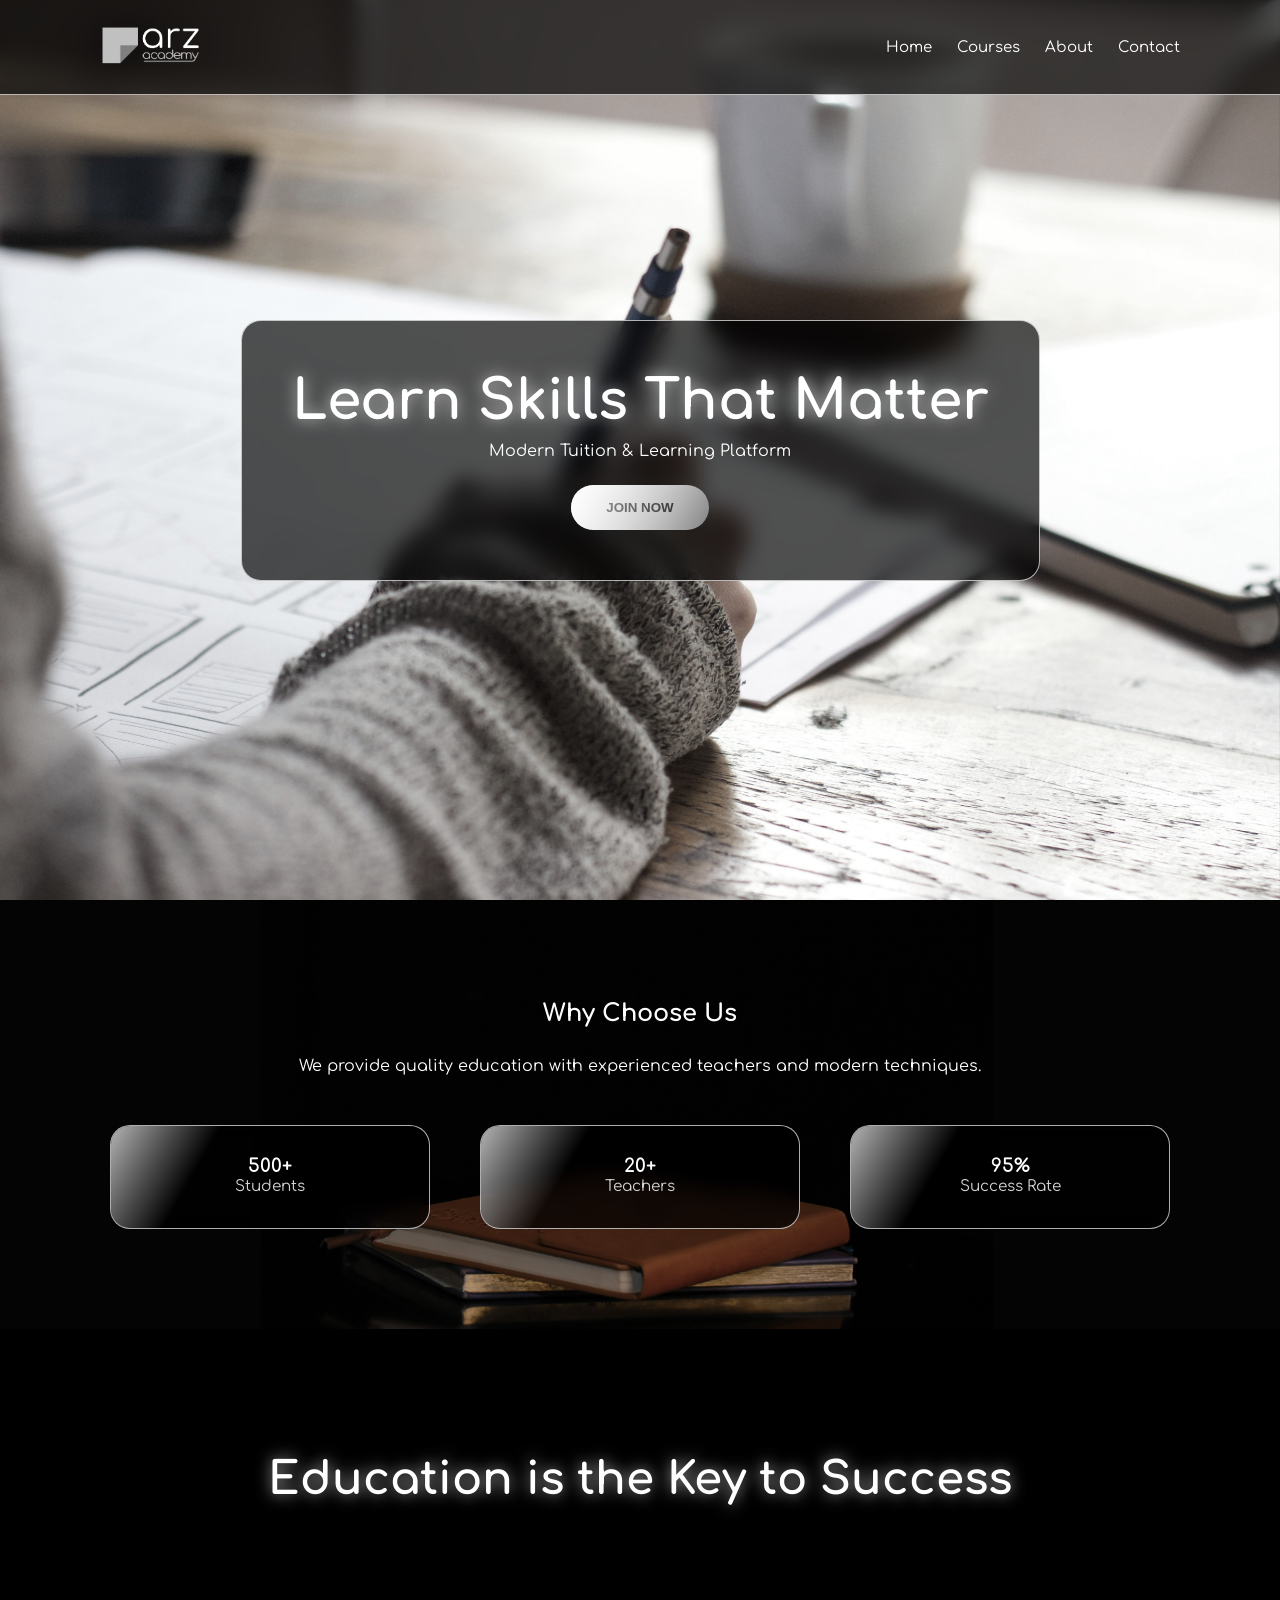
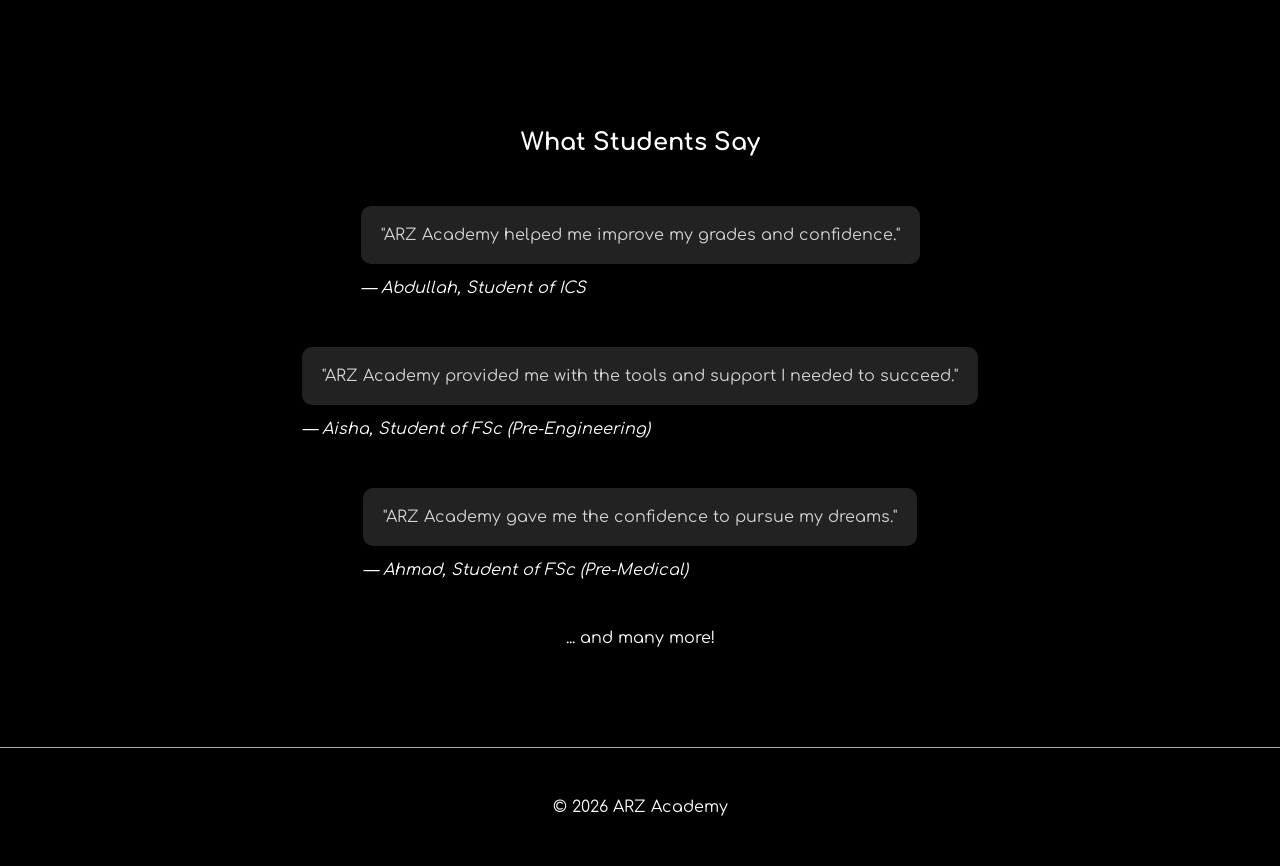
<file: index.html>
<!DOCTYPE html>
<html lang="en">

<head>
    <meta charset="UTF-8">
    <meta name="viewport" content="width=device-width, initial-scale=1.0">
    <title>ARZ Academy</title>
    <link rel="shortcut icon" href="./assets/images/favicon.png" type="image/png">
    <link rel="stylesheet" href="./assets/css/style.css">
    <link rel="preconnect" href="https://fonts.googleapis.com">
    <link rel="preconnect" href="https://fonts.gstatic.com" crossorigin>
    <link href="https://fonts.googleapis.com/css2?family=Comfortaa:wght@300..700&display=swap" rel="stylesheet">
</head>

<body>
    <header>
        <div id="logo">
            <a href="./index.html"><img src="./assets/images/logo.png" alt="Logo"></a>
        </div>
        <nav>
            <a href="./index.html">Home</a>
            <a href="./pages/courses.html">Courses</a>
            <a href="./pages/about.html">About</a>
            <a href="./pages/contact.html">Contact</a>
        </nav>
        <img id="menu" src="./assets/images/menu-icon.png" alt="Menu">
    </header>

    <section class="hero-sec">
        <div class="hero-overlay">
            <h1>Learn Skills That Matter</h1>
            <p>Modern Tuition & Learning Platform</p>
            <a href="./pages/contact.html"><button><b>JOIN NOW</b></button></a>
        </div>
    </section>
    <section class="about-sec">
        <div class="about-text">
            <h2>Why Choose Us</h2>
            <p>We provide quality education with experienced teachers and modern techniques.</p>
        </div>

        <div class="about-cards">
            <div class="card">
                <h3>500+</h3>
                <p>Students</p>
            </div>
            <div class="card">
                <h3>20+</h3>
                <p>Teachers</p>
            </div>
            <div class="card">
                <h3>95%</h3>
                <p>Success Rate</p>
            </div>
        </div>
    </section>
    <section class="edu-banner">
        <h2>Education is the Key to Success</h2>
    </section>

    <section class="review-sec">
        <h2>What Students Say</h2>
        <div class="review">
            <blockquote>"ARZ Academy helped me improve my grades and confidence."</blockquote>
            <cite>— Abdullah, Student of ICS</cite>
        </div>
        <div class="review">
            <blockquote>"ARZ Academy provided me with the tools and support I needed to succeed."</blockquote>
            <cite>— Aisha, Student of FSc (Pre-Engineering)</cite>
        </div>
        <div class="review">
            <blockquote>"ARZ Academy gave me the confidence to pursue my dreams."</blockquote>
            <cite>— Ahmad, Student of FSc (Pre-Medical)</cite>
        </div>
        <p>... and many more!</p>
    </section>
    <footer>
        <p>© 2026 ARZ Academy</p>
    </footer>
</body>

</html>
</file>
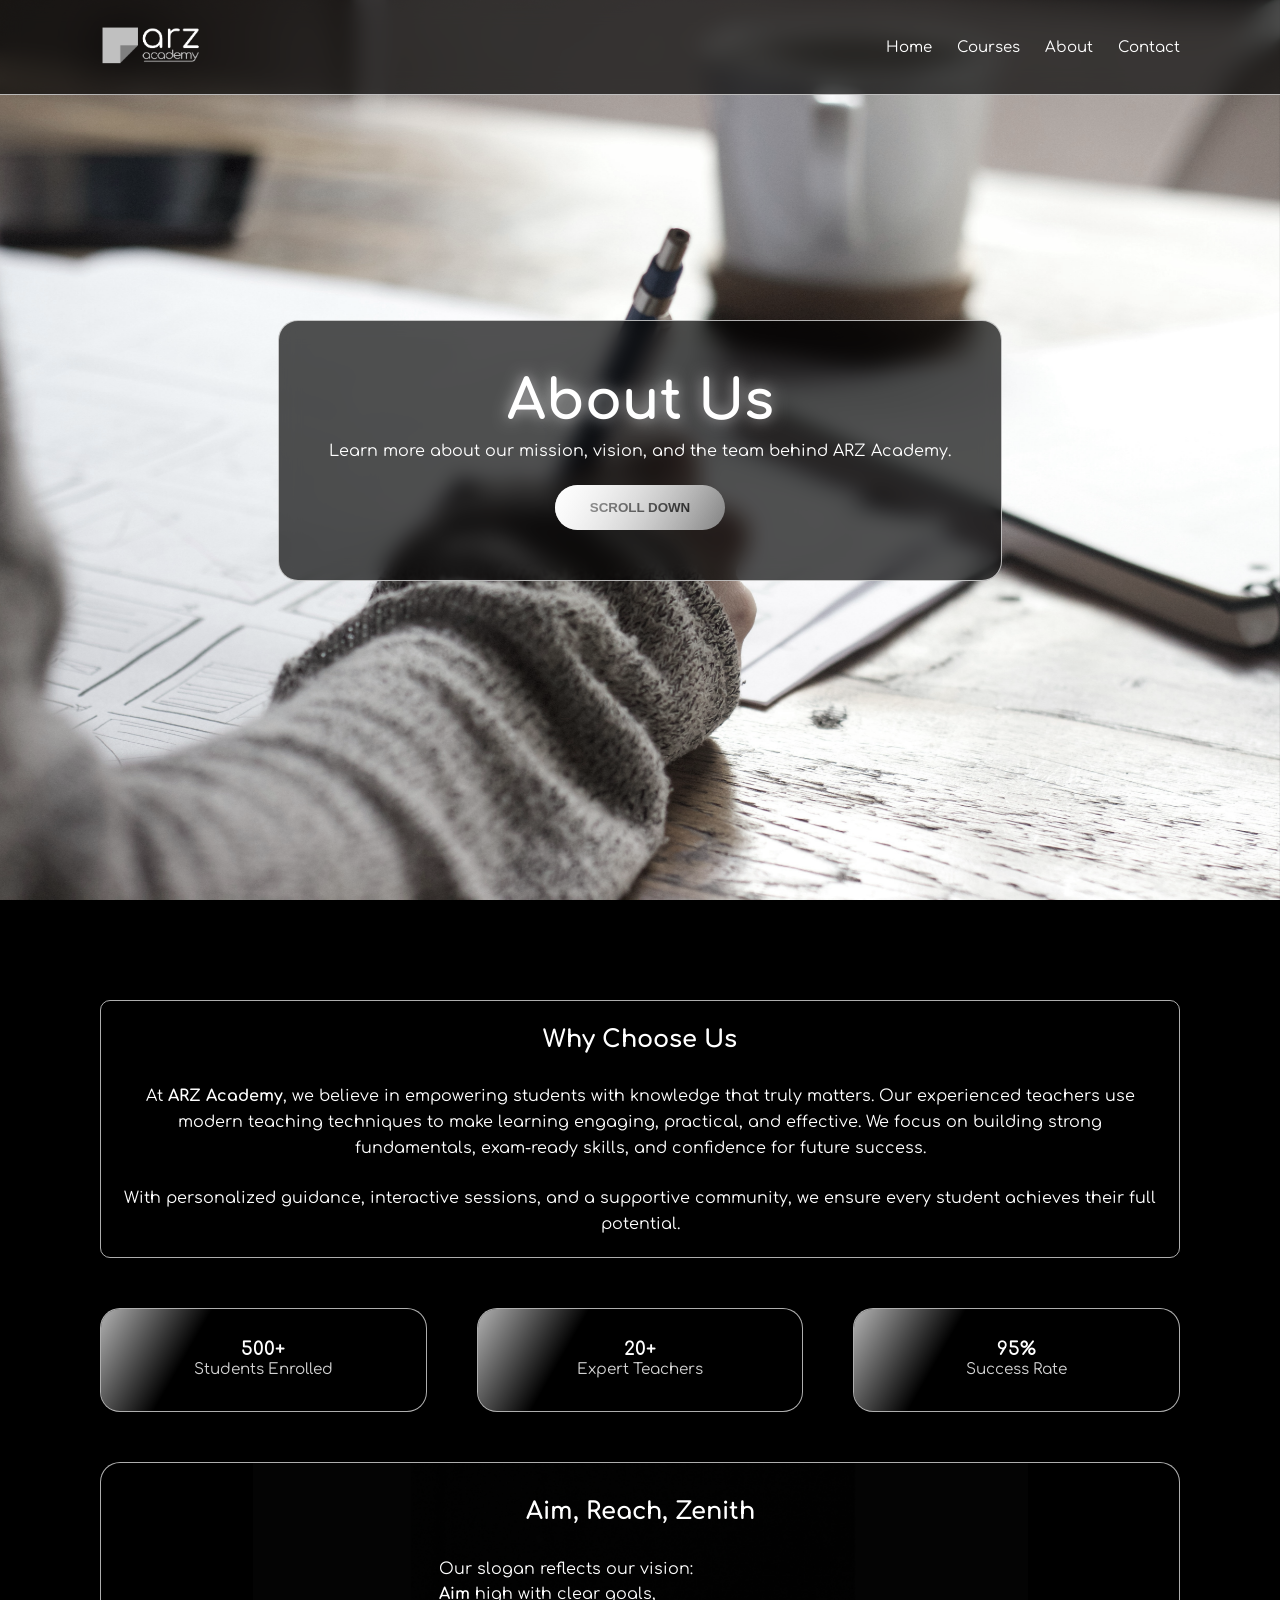
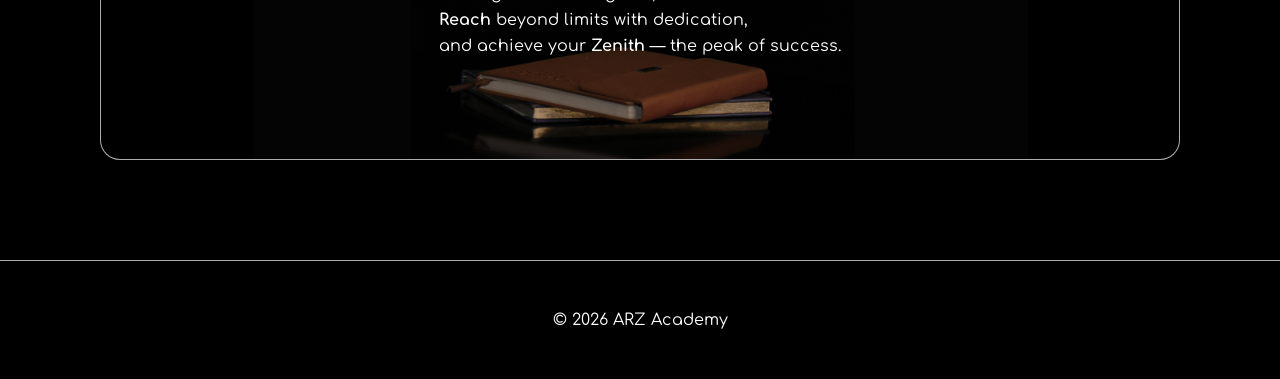
<file: pages/about.html>
<!DOCTYPE html>
<html lang="en">

<head>
    <meta charset="UTF-8">
    <meta name="viewport" content="width=device-width, initial-scale=1.0">
    <title>ARZ - About</title>
    <link rel="shortcut icon" href="../assets/images/favicon.png" type="image/png">
    <link rel="stylesheet" href="../assets/css/style.css">
    <link rel="preconnect" href="https://fonts.googleapis.com">
    <link rel="preconnect" href="https://fonts.gstatic.com" crossorigin>
    <link href="https://fonts.googleapis.com/css2?family=Comfortaa:wght@300..700&display=swap" rel="stylesheet">
</head>

<body>
    <header>
        <div id="logo">
            <a href="../index.html"><img src="../assets/images/logo.png" alt="Logo"></a>
        </div>
        <nav>
            <a href="../index.html">Home</a>
            <a href="./courses.html">Courses</a>
            <a href="./about.html">About</a>
            <a href="./contact.html">Contact</a>
        </nav>
        <img id="menu" src="../assets/images/menu-icon.png" alt="Menu">
    </header>

    <article class="hero-sec">
            <div class="hero-overlay">
                <h1>About Us</h1>
                <p>Learn more about our mission, vision, and the team behind ARZ Academy.</p>
                <a href="#about"><button><b>SCROLL DOWN</b></button></a>
            </div>
        </article>
    <article id="about">
        <div class="text">
            <h2>Why Choose Us</h2>
            <p>
                At <b>ARZ Academy</b>, we believe in empowering students with knowledge that
                truly matters. Our experienced teachers use modern teaching techniques to
                make learning engaging, practical, and effective. We focus on building
                strong fundamentals, exam‑ready skills, and confidence for future success.
            </p>
            <p>
                With personalized guidance, interactive sessions, and a supportive
                community, we ensure every student achieves their full potential.
            </p>
        </div>

        <div class="cards">
            <div class="card">
                <h3>500+</h3>
                <p>Students Enrolled</p>
            </div>
            <div class="card">
                <h3>20+</h3>
                <p>Expert Teachers</p>
            </div>
            <div class="card">
                <h3>95%</h3>
                <p>Success Rate</p>
            </div>
        </div>

        <div class="slogan">
            <h2>Aim, Reach, Zenith</h2>
            <p>
                Our slogan reflects our vision: <br>
                <b>Aim</b> high with clear goals, <br>
                <b>Reach</b> beyond limits with dedication, <br>
                and achieve your <b>Zenith</b> — the peak of success.
            </p>
        </div>
    </article>

    <footer>
        <p>© 2026 ARZ Academy</p>
    </footer>
</body>

</html>
</file>
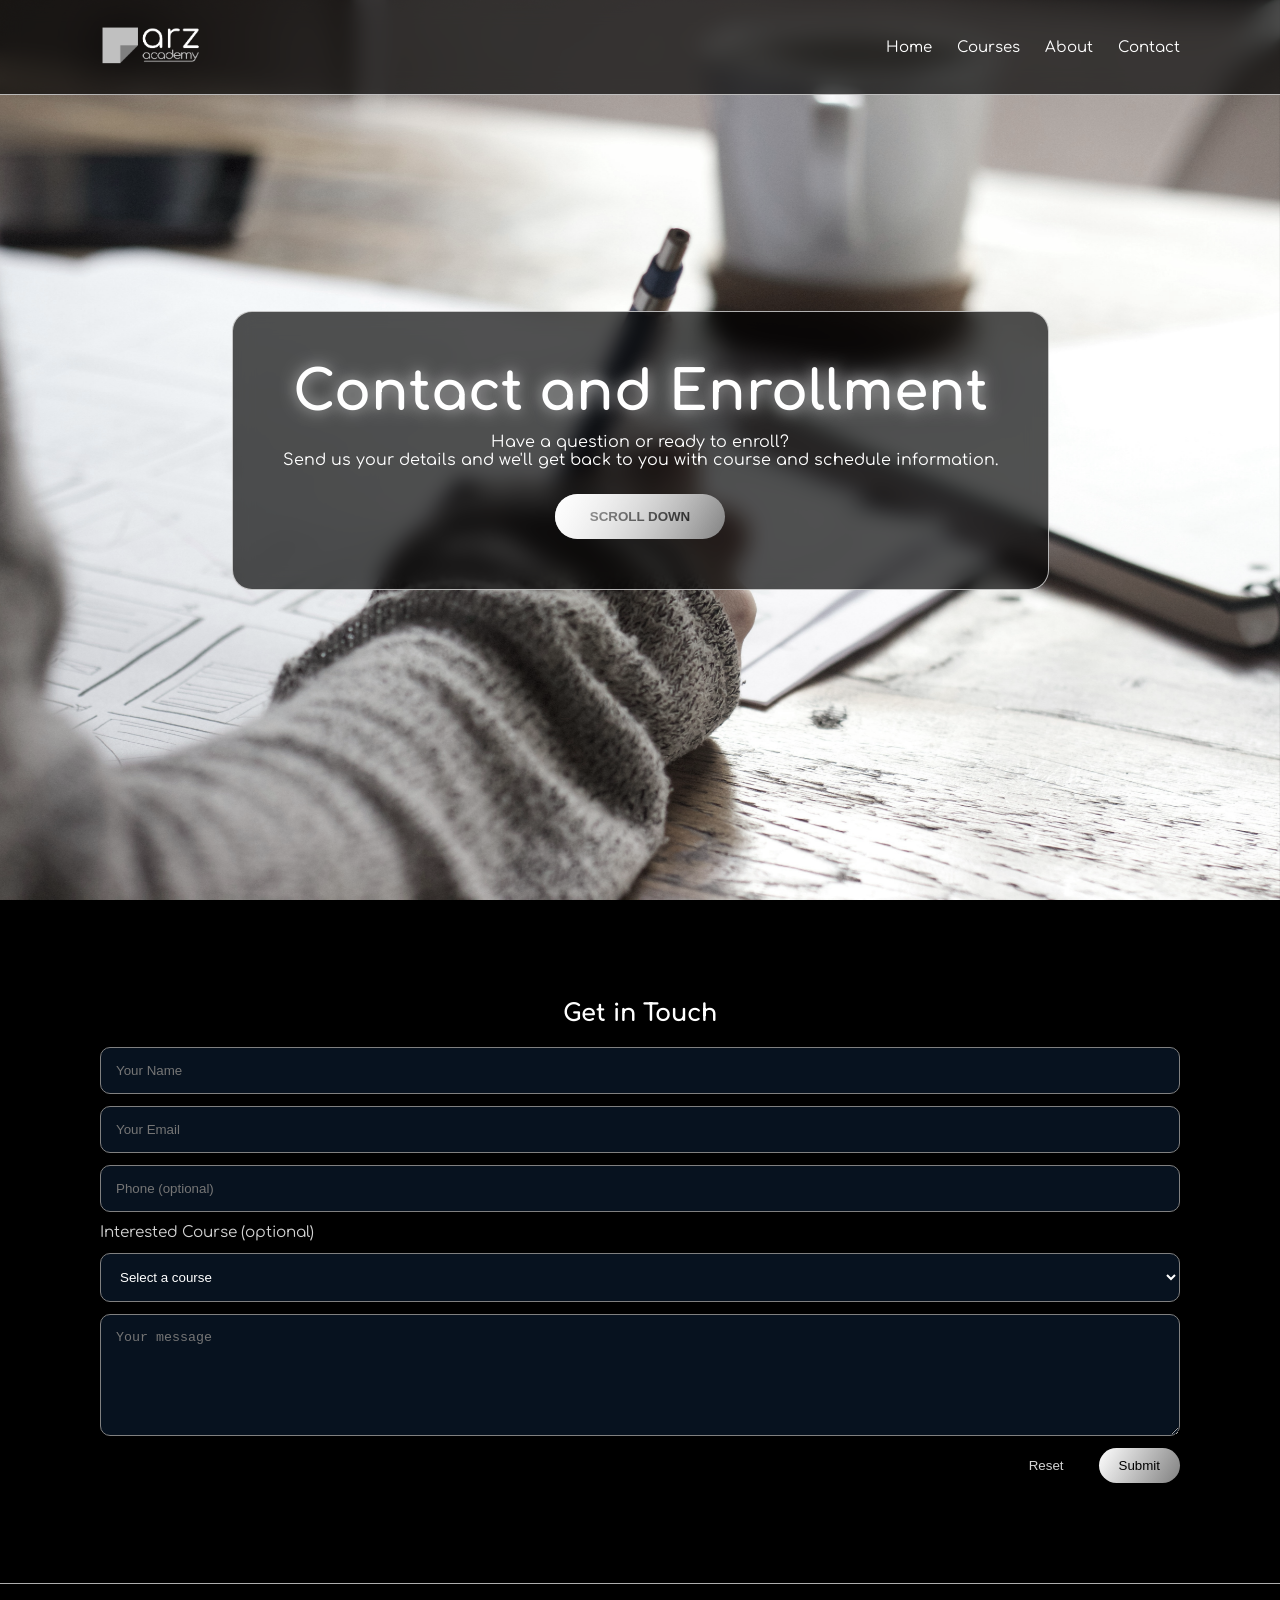
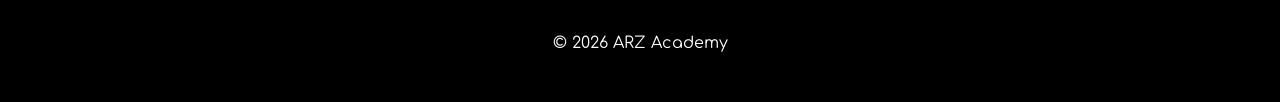
<file: pages/contact.html>
<!DOCTYPE html>
<html lang="en">

<head>
    <meta charset="UTF-8">
    <meta name="viewport" content="width=device-width, initial-scale=1.0">
    <title>ARZ Academy</title>
    <link rel="shortcut icon" href="../assets/images/favicon.png" type="image/png">
    <link rel="stylesheet" href="../assets/css/style.css">
    <link rel="preconnect" href="https://fonts.googleapis.com">
    <link rel="preconnect" href="https://fonts.gstatic.com" crossorigin>
    <link href="https://fonts.googleapis.com/css2?family=Comfortaa:wght@300..700&display=swap" rel="stylesheet">
</head>

<body>
    <header>
        <div id="logo">
            <a href="../index.html"><img src="../assets/images/logo.png" alt="Logo"></a>
        </div>
        <nav>
            <a href="../index.html">Home</a>
            <a href="./courses.html">Courses</a>
            <a href="./about.html">About</a>
            <a href="./contact.html">Contact</a>
        </nav>
        <img id="menu" src="../assets/images/menu-icon.png" alt="Menu">
    </header>


    <main>
        <article class="hero-sec">
            <div class="hero-overlay">
                <h1>Contact and Enrollment</h1>
                <p>Have a question or ready to enroll? <br> Send us your details and we'll get back to you with course
                    and schedule information.</p>
                <a href="#contact-form"><button><b>SCROLL DOWN</b></button></a>
            </div>
        </article>

        <article id="contact-form">
            <h2>Get in Touch</h2>

            <form>
                <input type="text" placeholder="Your Name" required>
                <input type="email" placeholder="Your Email" required>
                <input type="tel" placeholder="Phone (optional)">
                <label>Interested Course (optional)</label>
                <select>
                    <option>Select a course</option>
                    <option>Mathematics for Beginners</option>
                    <option>Physics Essentials</option>
                    <option>Chemistry Fundamentals</option>
                    <option>English Communication</option>
                    <option>Computer Science Basics</option>
                    <option>Biology Insights</option>
                    <option>Statistics & Data</option>
                    <option>Islamic Studies</option>
                    <option>Pakistan Studies</option>
                    <option>Commerce</option>
                    <option>Accounting</option>
                    <option>Arts & Crafts</option>
                </select>

                <textarea placeholder="Your message" rows="6"></textarea>

                <div class="form-actions">
                    <button class="r-btn" type="reset">Reset</button>
                    <button class="s-btn" type="submit">Submit</button>
                </div>
            </form>
        </article>
    </main>


    <footer>
        <p>© 2026 ARZ Academy</p>
    </footer>
</body>

</html>
</file>
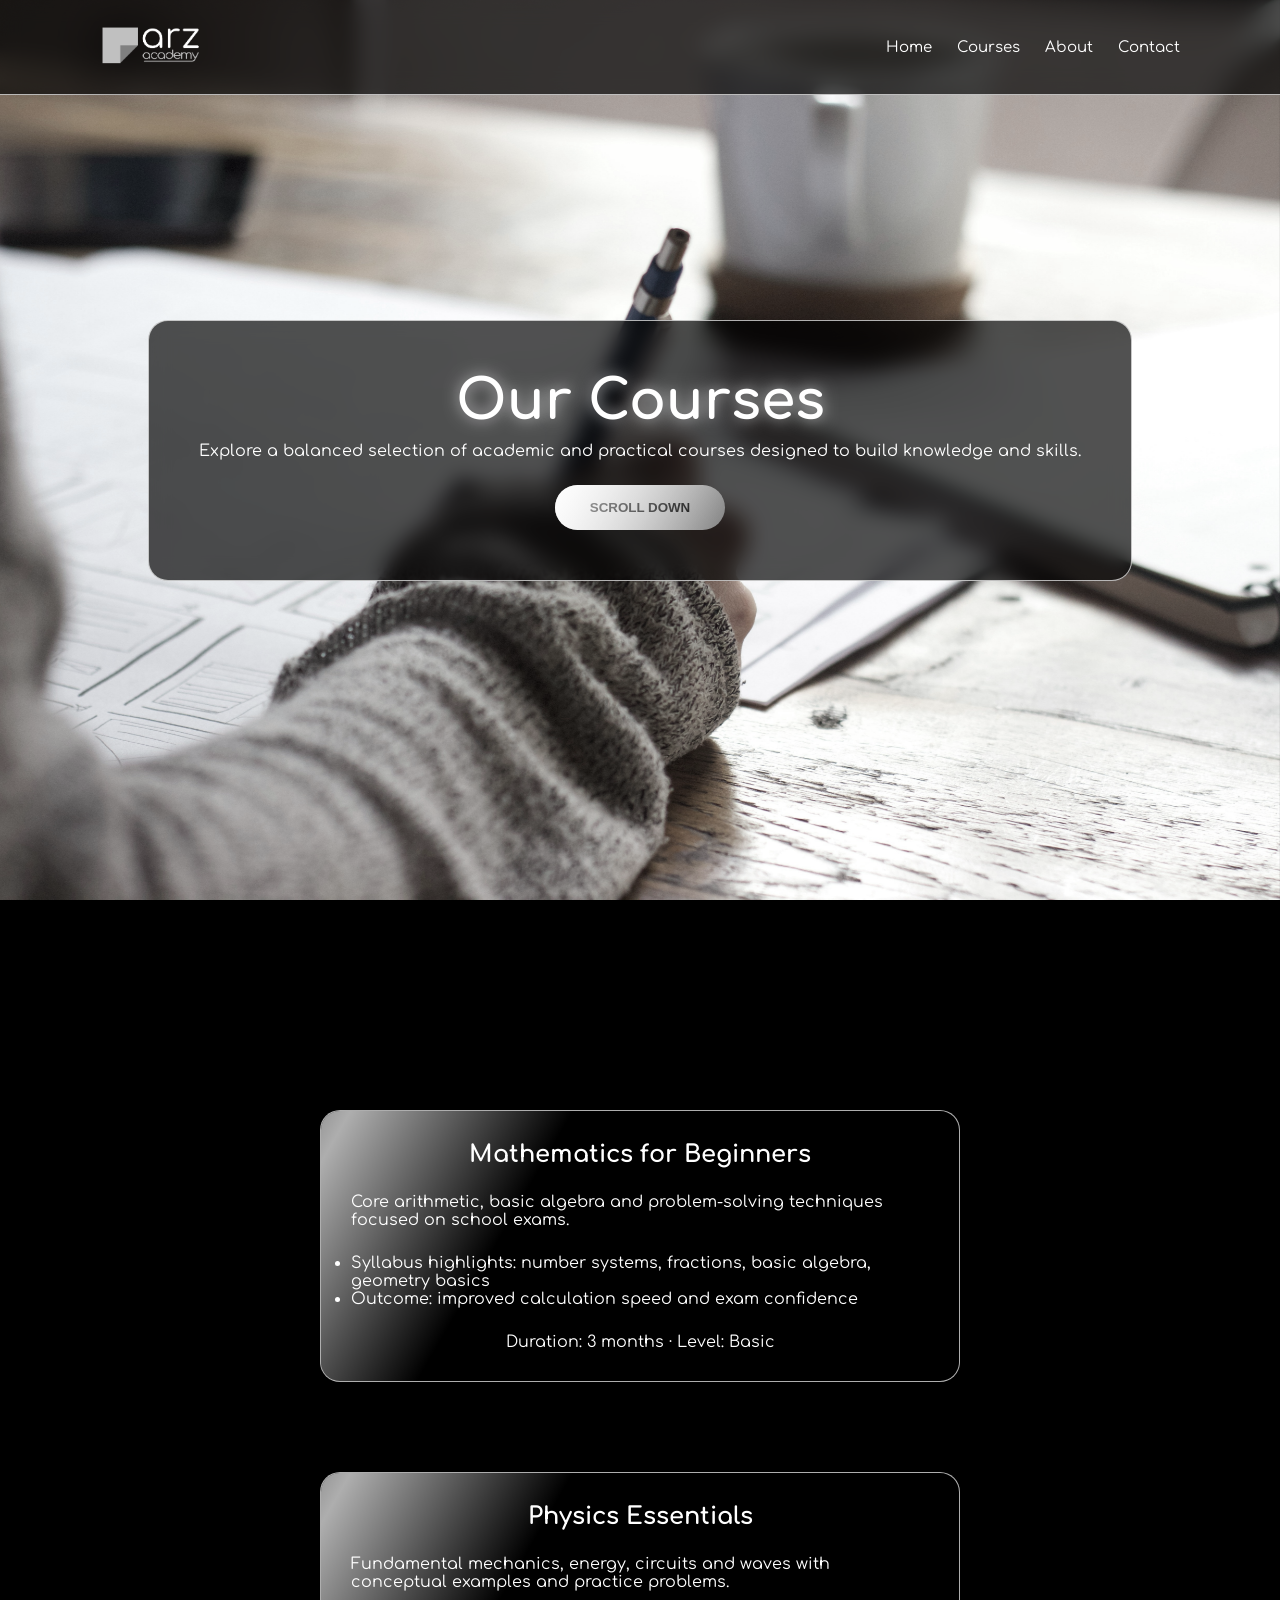
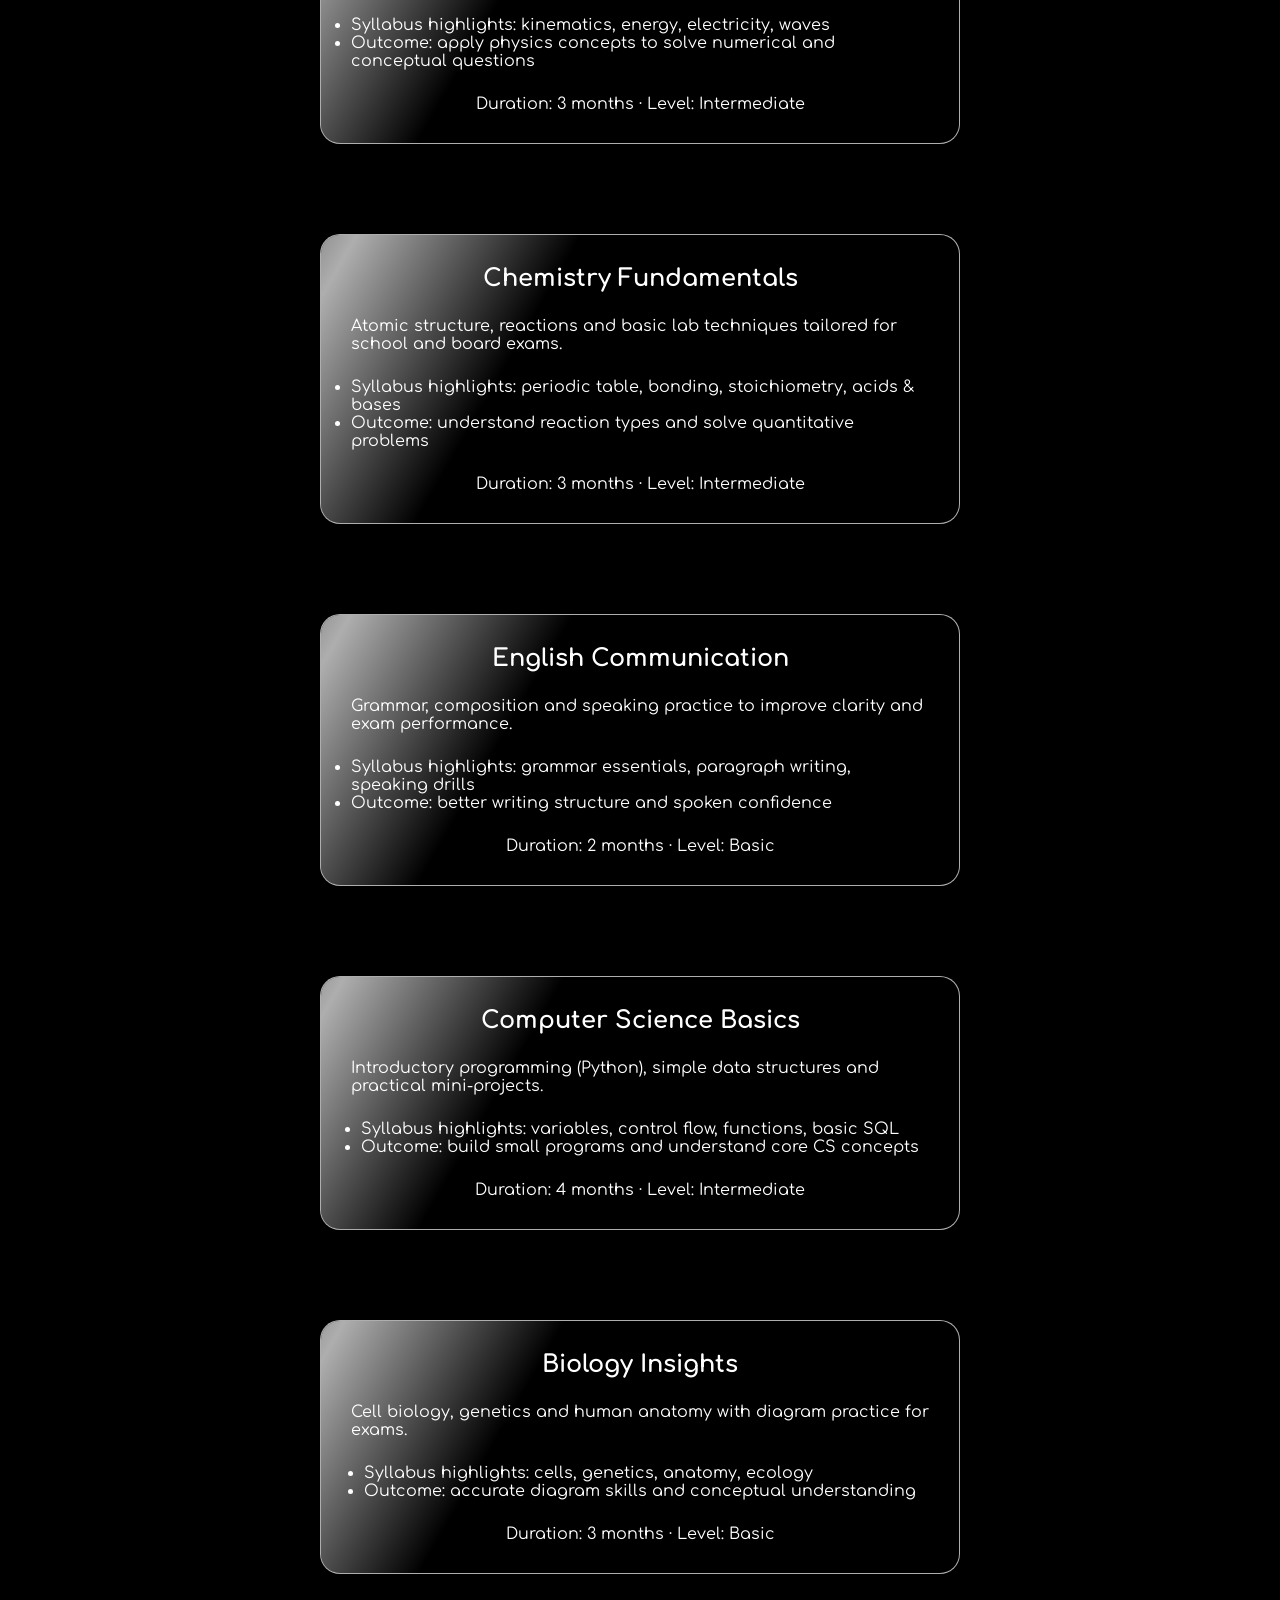
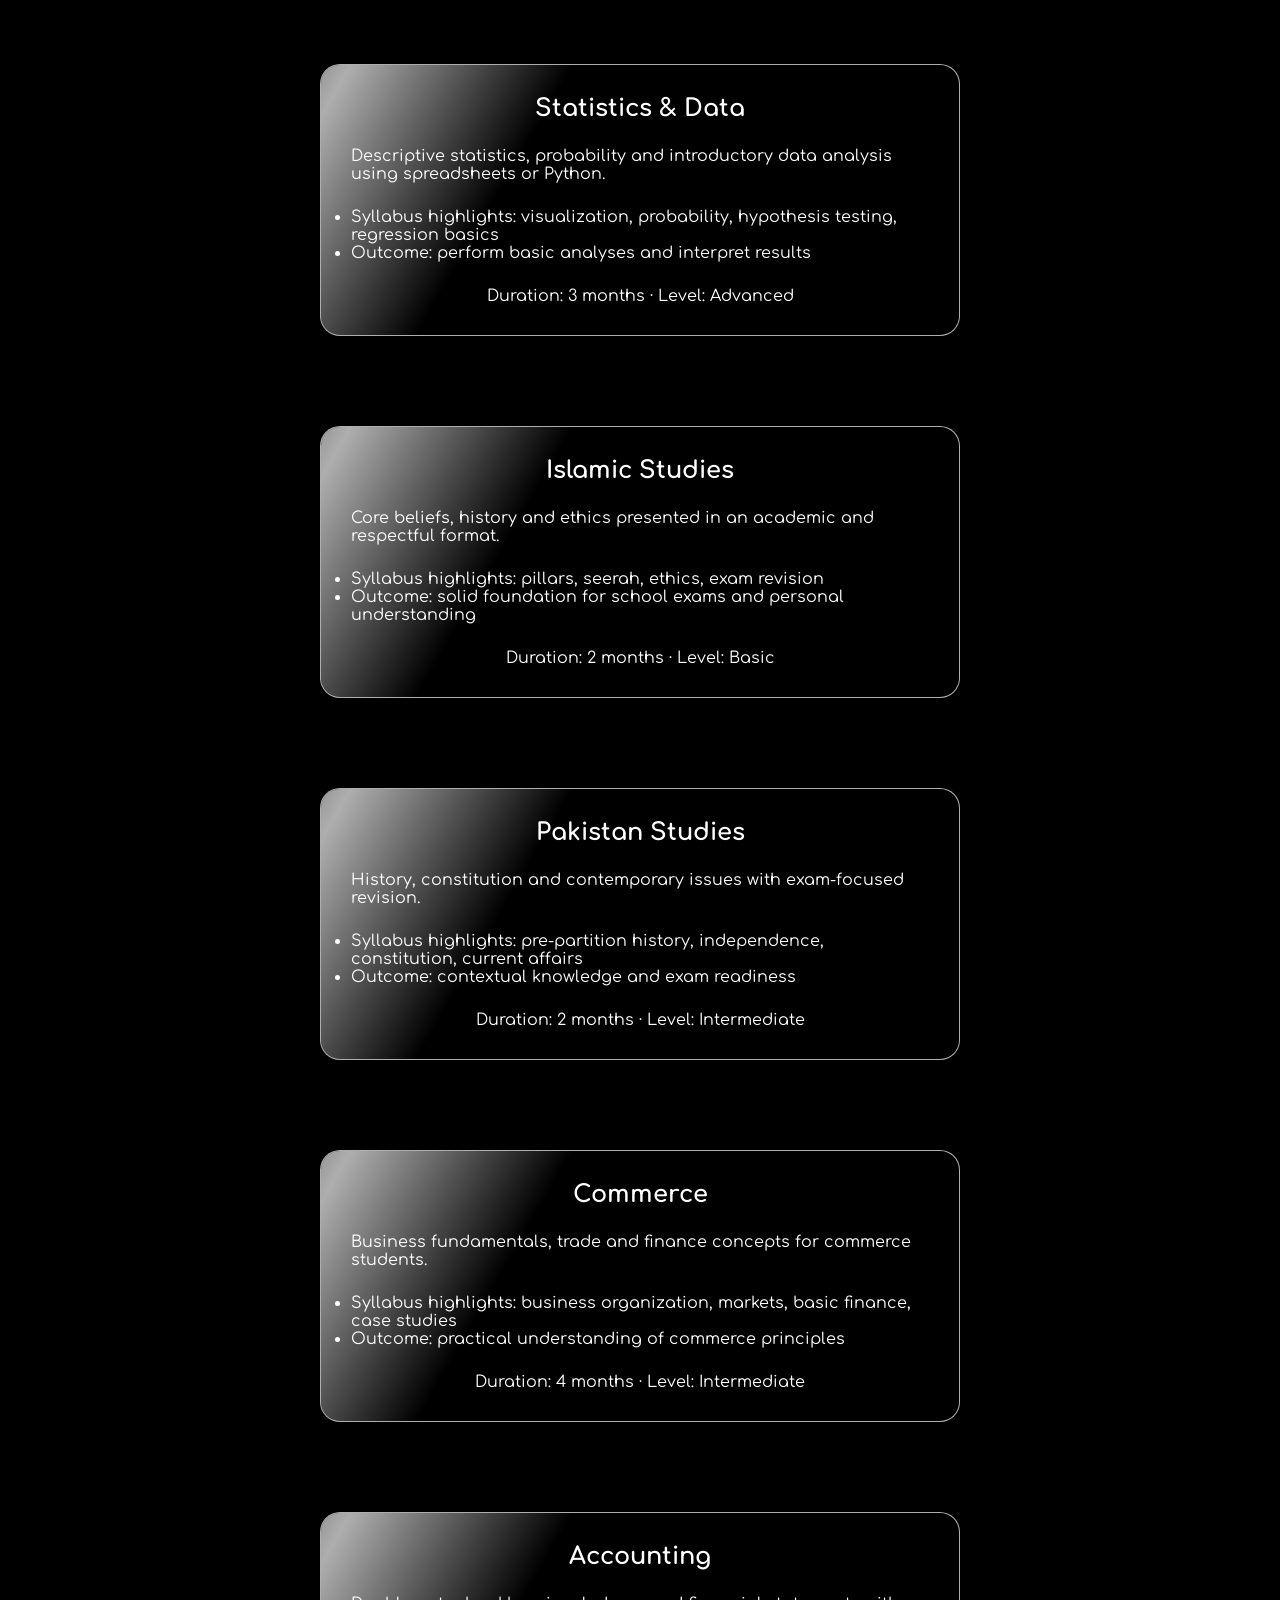
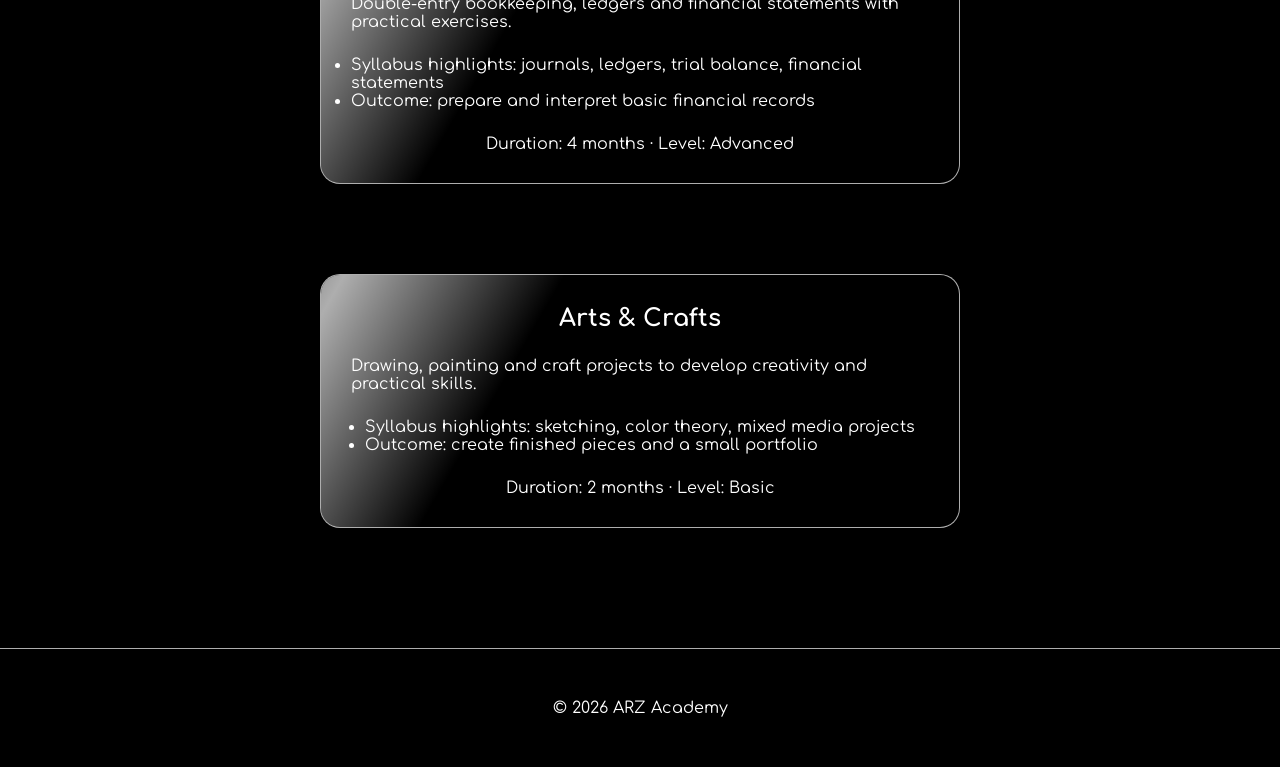
<file: pages/course.html>
<!DOCTYPE html>
<html lang="en">

<head>
    <meta charset="UTF-8">
    <meta name="viewport" content="width=device-width, initial-scale=1.0">
    <title>ARZ - Course</title>
    <link rel="shortcut icon" href="../assets/images/favicon.png" type="image/png">
    <link rel="stylesheet" href="../assets/css/style.css">
    <link rel="preconnect" href="https://fonts.googleapis.com">
    <link rel="preconnect" href="https://fonts.gstatic.com" crossorigin>
    <link href="https://fonts.googleapis.com/css2?family=Comfortaa:wght@300..700&display=swap" rel="stylesheet">
</head>

<body>
    <header>
        <div id="logo">
            <a href="../index.html"><img src="../assets/images/logo.png" alt="Logo"></a>
        </div>
        <nav>
            <a href="../index.html">Home</a>
            <a href="./courses.html">Courses</a>
            <a href="./about.html">About</a>
            <a href="./contact.html">Contact</a>
        </nav>
        <img id="menu" src="../assets/images/menu-icon.png" alt="Menu">
    </header>
    <main>
        <section class="hero-sec">
            <div class="hero-overlay">
                <h1>Our Courses</h1>
                <p>Explore a balanced selection of academic and practical courses designed to build knowledge and
                    skills.</p>
                <a href="#courses"><button><b>SCROLL DOWN</b></button></a>
            </div>
        </section>

        <section id="courses" class="courses-list">

            <article id="math4b" class="course">
                <h2>Mathematics for Beginners</h2>
                <p>Core arithmetic, basic algebra and problem‑solving techniques focused on school exams.</p>
                <ul>
                    <li>Syllabus highlights: number systems, fractions, basic algebra, geometry basics</li>
                    <li>Outcome: improved calculation speed and exam confidence</li>
                </ul>
                <p>Duration: 3 months · Level: Basic</p>
            </article>

            <article id="phyEss" class="course">
                <h2>Physics Essentials</h2>
                <p>Fundamental mechanics, energy, circuits and waves with conceptual examples and practice problems.</p>
                <ul>
                    <li>Syllabus highlights: kinematics, energy, electricity, waves</li>
                    <li>Outcome: apply physics concepts to solve numerical and conceptual questions</li>
                </ul>
                <p>Duration: 3 months · Level: Intermediate</p>
            </article>

            <article id="chemFund" class="course">
                <h2>Chemistry Fundamentals</h2>
                <p>Atomic structure, reactions and basic lab techniques tailored for school and board exams.</p>
                <ul>
                    <li>Syllabus highlights: periodic table, bonding, stoichiometry, acids & bases</li>
                    <li>Outcome: understand reaction types and solve quantitative problems</li>
                </ul>
                <p>Duration: 3 months · Level: Intermediate</p>
            </article>

            <article id="engComm" class="course">
                <h2>English Communication</h2>
                <p>Grammar, composition and speaking practice to improve clarity and exam performance.</p>
                <ul>
                    <li>Syllabus highlights: grammar essentials, paragraph writing, speaking drills</li>
                    <li>Outcome: better writing structure and spoken confidence</li>
                </ul>
                <p>Duration: 2 months · Level: Basic</p>
            </article>

            <article id="csBasics" class="course">
                <h2>Computer Science Basics</h2>
                <p>Introductory programming (Python), simple data structures and practical mini‑projects.</p>
                <ul>
                    <li>Syllabus highlights: variables, control flow, functions, basic SQL</li>
                    <li>Outcome: build small programs and understand core CS concepts</li>
                </ul>
                <p>Duration: 4 months · Level: Intermediate</p>
            </article>

            <article id="bioIns" class="course">
                <h2>Biology Insights</h2>
                <p>Cell biology, genetics and human anatomy with diagram practice for exams.</p>
                <ul>
                    <li>Syllabus highlights: cells, genetics, anatomy, ecology</li>
                    <li>Outcome: accurate diagram skills and conceptual understanding</li>
                </ul>
                <p>Duration: 3 months · Level: Basic</p>
            </article>

            <article id="stats" class="course">
                <h2>Statistics & Data</h2>
                <p>Descriptive statistics, probability and introductory data analysis using spreadsheets or Python.</p>
                <ul>
                    <li>Syllabus highlights: visualization, probability, hypothesis testing, regression basics</li>
                    <li>Outcome: perform basic analyses and interpret results</li>
                </ul>
                <p>Duration: 3 months · Level: Advanced</p>
            </article>

            <article id="islStudies" class="course">
                <h2>Islamic Studies</h2>
                <p>Core beliefs, history and ethics presented in an academic and respectful format.</p>
                <ul>
                    <li>Syllabus highlights: pillars, seerah, ethics, exam revision</li>
                    <li>Outcome: solid foundation for school exams and personal understanding</li>
                </ul>
                <p>Duration: 2 months · Level: Basic</p>
            </article>

            <article id="pakStudies" class="course">
                <h2>Pakistan Studies</h2>
                <p>History, constitution and contemporary issues with exam‑focused revision.</p>
                <ul>
                    <li>Syllabus highlights: pre‑partition history, independence, constitution, current affairs</li>
                    <li>Outcome: contextual knowledge and exam readiness</li>
                </ul>
                <p>Duration: 2 months · Level: Intermediate</p>
            </article>

            <article id="commerce" class="course">
                <h2>Commerce</h2>
                <p>Business fundamentals, trade and finance concepts for commerce students.</p>
                <ul>
                    <li>Syllabus highlights: business organization, markets, basic finance, case studies</li>
                    <li>Outcome: practical understanding of commerce principles</li>
                </ul>
                <p>Duration: 4 months · Level: Intermediate</p>
            </article>

            <article id="accounting" class="course">
                <h2>Accounting</h2>
                <p>Double‑entry bookkeeping, ledgers and financial statements with practical exercises.</p>
                <ul>
                    <li>Syllabus highlights: journals, ledgers, trial balance, financial statements</li>
                    <li>Outcome: prepare and interpret basic financial records</li>
                </ul>
                <p>Duration: 4 months · Level: Advanced</p>
            </article>

            <article id="artsCrafts" class="course">
                <h2>Arts & Crafts</h2>
                <p>Drawing, painting and craft projects to develop creativity and practical skills.</p>
                <ul>
                    <li>Syllabus highlights: sketching, color theory, mixed media projects</li>
                    <li>Outcome: create finished pieces and a small portfolio</li>
                </ul>
                <p>Duration: 2 months · Level: Basic</p>
            </article>

        </section>
    </main>

    <footer>
        <p>© 2026 ARZ Academy</p>
    </footer>
</body>

</html>
</file>
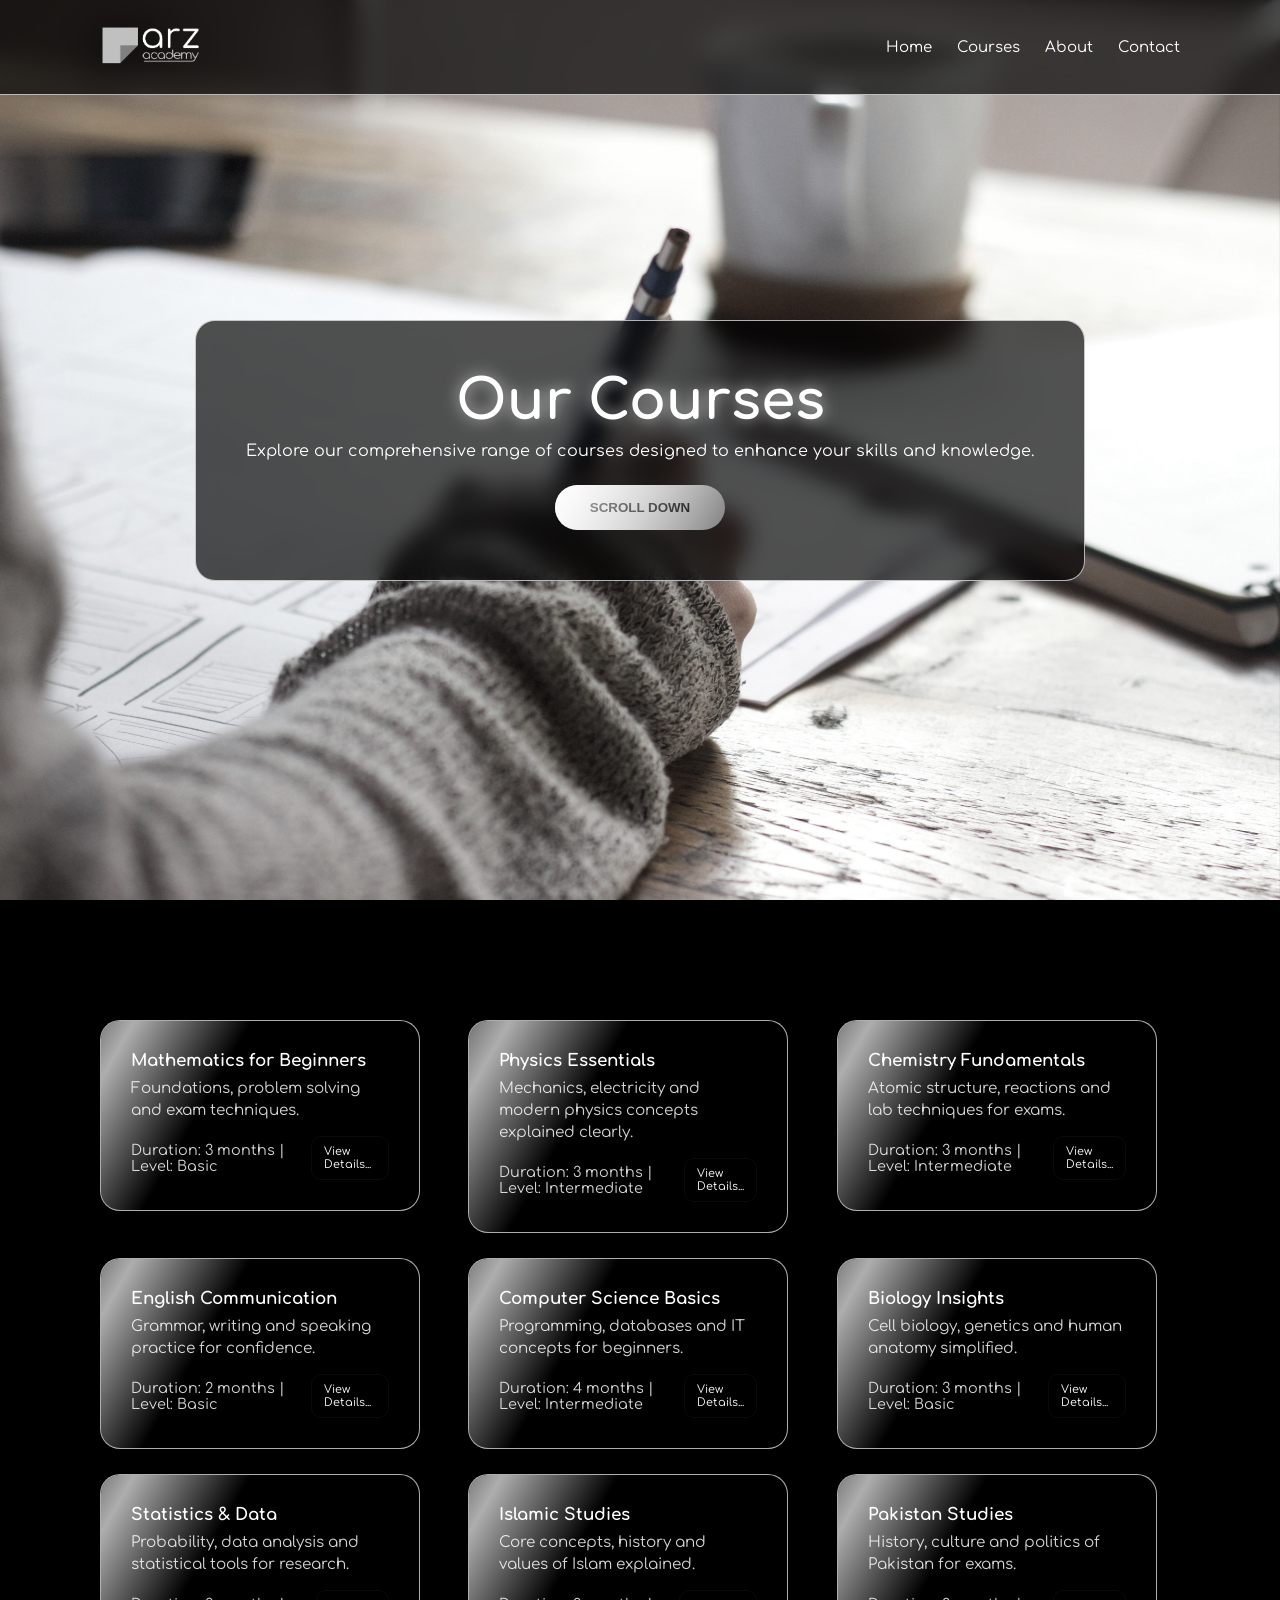
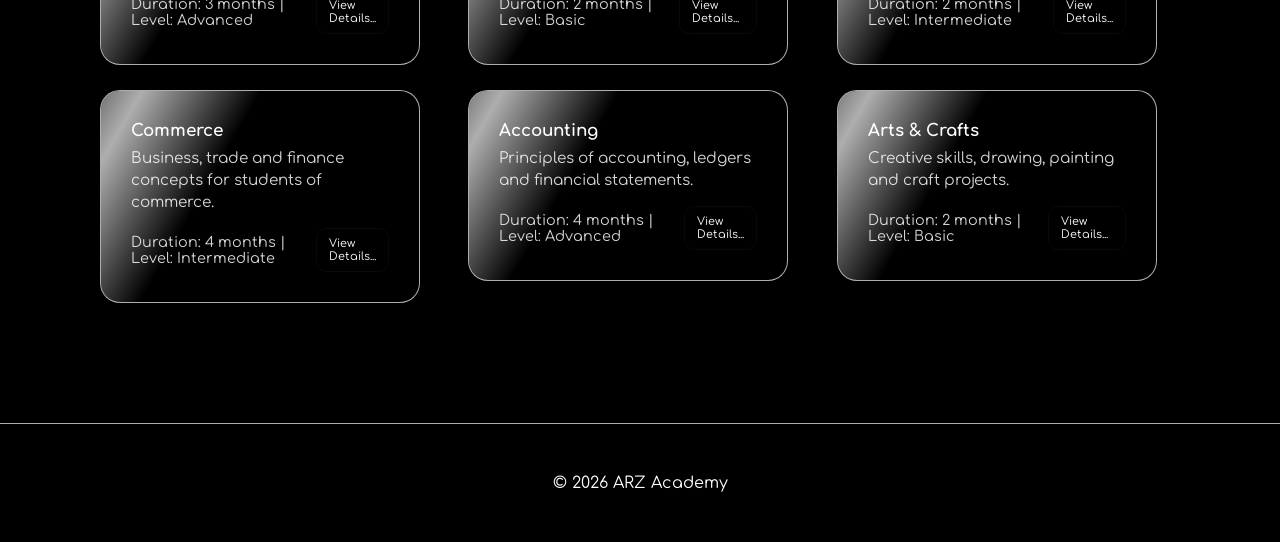
<file: pages/courses.html>
<!DOCTYPE html>
<html lang="en">

<head>
    <meta charset="UTF-8">
    <meta name="viewport" content="width=device-width, initial-scale=1.0">
    <title>ARZ - Courses</title>
    <link rel="shortcut icon" href="../assets/images/favicon.png" type="image/png">
    <link rel="stylesheet" href="../assets/css/style.css">
    <link rel="preconnect" href="https://fonts.googleapis.com">
    <link rel="preconnect" href="https://fonts.gstatic.com" crossorigin>
    <link href="https://fonts.googleapis.com/css2?family=Comfortaa:wght@300..700&display=swap" rel="stylesheet">
</head>

<body>
    <header>
        <div id="logo">
            <a href="../index.html"><img src="../assets/images/logo.png" alt="Logo"></a>
        </div>
        <nav>
            <a href="../index.html">Home</a>
            <a href="./courses.html">Courses</a>
            <a href="./about.html">About</a>
            <a href="./contact.html">Contact</a>
        </nav>
        <img id="menu" src="../assets/images/menu-icon.png" alt="Menu">
    </header>
    <main>
        <section class="hero-sec">
            <div class="hero-overlay">
                <h1>Our Courses</h1>
                <p>Explore our comprehensive range of courses designed to enhance your skills and knowledge.</p>
                <a href="#courses"><button><b>SCROLL DOWN</b></button></a>
            </div>
        </section>
        <article id="courses" class="courses-sec">

            <section class="card">
                <h4>Mathematics for Beginners</h4>
                <p>Foundations, problem solving and exam techniques.</p>
                <div class="course-data">
                    <span>Duration: 3 months | Level: Basic</span>
                    <a href="./course.html#math4b">View Details...</a>
                </div>
            </section>

            <section class="card">
                <h4>Physics Essentials</h4>
                <p>Mechanics, electricity and modern physics concepts explained clearly.</p>
                <div class="course-data">
                    <span>Duration: 3 months | Level: Intermediate</span>
                    <a href="./course.html#phyEss">View Details...</a>
                </div>
            </section>

            <section class="card">
                <h4>Chemistry Fundamentals</h4>
                <p>Atomic structure, reactions and lab techniques for exams.</p>
                <div class="course-data">
                    <span>Duration: 3 months | Level: Intermediate</span>
                    <a href="./course.html#chemFund">View Details...</a>
                </div>
            </section>

            <section class="card">
                <h4>English Communication</h4>
                <p>Grammar, writing and speaking practice for confidence.</p>
                <div class="course-data">
                    <span>Duration: 2 months | Level: Basic</span>
                    <a href="./course.html#engComm">View Details...</a>
                </div>
            </section>

            <section class="card">
                <h4>Computer Science Basics</h4>
                <p>Programming, databases and IT concepts for beginners.</p>
                <div class="course-data">
                    <span>Duration: 4 months | Level: Intermediate</span>
                    <a href="./course.html#csBasics">View Details...</a>
                </div>
            </section>

            <section class="card">
                <h4>Biology Insights</h4>
                <p>Cell biology, genetics and human anatomy simplified.</p>
                <div class="course-data">
                    <span>Duration: 3 months | Level: Basic</span>
                    <a href="./course.html#bioIns">View Details...</a>
                </div>
            </section>

            <section class="card">
                <h4>Statistics & Data</h4>
                <p>Probability, data analysis and statistical tools for research.</p>
                <div class="course-data">
                    <span>Duration: 3 months | Level: Advanced</span>
                    <a href="./course.html#stats">View Details...</a>
                </div>
            </section>

            <section class="card">
                <h4>Islamic Studies</h4>
                <p>Core concepts, history and values of Islam explained.</p>
                <div class="course-data">
                    <span>Duration: 2 months | Level: Basic</span>
                    <a href="./course.html#islStudies">View Details...</a>
                </div>
            </section>

            <section class="card">
                <h4>Pakistan Studies</h4>
                <p>History, culture and politics of Pakistan for exams.</p>
                <div class="course-data">
                    <span>Duration: 2 months | Level: Intermediate</span>
                    <a href="./course.html#pakStudies">View Details...</a>
                </div>
            </section>

            <section class="card">
                <h4>Commerce</h4>
                <p>Business, trade and finance concepts for students of commerce.</p>
                <div class="course-data">
                    <span>Duration: 4 months | Level: Intermediate</span>
                    <a href="./course.html#commerce">View Details...</a>
                </div>
            </section>

            <section class="card">
                <h4>Accounting</h4>
                <p>Principles of accounting, ledgers and financial statements.</p>
                <div class="course-data">
                    <span>Duration: 4 months | Level: Advanced</span>
                    <a href="./course.html#accounting">View Details...</a>
                </div>
            </section>

            <section class="card">
                <h4>Arts & Crafts</h4>
                <p>Creative skills, drawing, painting and craft projects.</p>
                <div class="course-data">
                    <span>Duration: 2 months | Level: Basic</span>
                    <a href="./course.html#artsCrafts">View Details...</a>
                </div>
            </section>
        </article>
    </main>
    <footer>
        <p>© 2026 ARZ Academy</p>
    </footer>
</body>

</html>
</file>
<file: assets/css/style.css>
* {
    margin: 0;
    padding: 0;
    box-sizing: border-box;
}

:root {
    --bg: #000;
    --glass: #000000ae;
    --blur: blur(10px);
    --bgf: saturate(50%);
    --hs: 0 0 15px #ffffffae;
}

html,
body {
    font-family: "Comfortaa", sans-serif;
    background: var(--bg);
    color: #fff;
    scroll-behavior: smooth;
}

header {
    position: fixed;
    width: 100%;
    top: 0;
    padding: 25px 100px;
    display: flex;
    justify-content: space-between;
    align-items: center;
    backdrop-filter: var(--blur);
    background: var(--glass);
    border-bottom: 1px solid #ffffffae;
    z-index: 1000;
}

#logo img {
    height: 40px;
    filter: drop-shadow(0 0 25px #000);
}

nav {
    display: flex;
    gap: 25px;
}

nav a {
    position: relative;
    color: #fff;
    text-decoration: none;
    font-size: 15px;
}

nav a::after {
    content: "";
    position: absolute;
    left: 0;
    bottom: -5px;
    width: 0%;
    height: 2px;
    background-color: #ffffffae;
    transition: 0.5s;
}

nav a:hover::after {
    width: 100%;
}

#menu {
    display: none;
    width: 30px;
}

.hero-sec {
    height: 100vh;
    background: url('../images/bg1.jpg') center/cover fixed;
    filter: var(--bgf);
    display: flex;
    align-items: center;
    justify-content: center;
}

.hero-overlay {
    text-align: center;
    padding: 50px;
    background: #000000ae;
    border: 1px solid #ffffffae;
    border-radius: 20px;
    backdrop-filter: var(--blur);
}

.hero-overlay h1 {
    font-size: 55px;
    text-shadow: var(--hs);

}

.hero-overlay p {
    color: #fff;
    margin-top: 10px;
}

.hero-overlay button {
    margin-top: 25px;
    padding: 15px 35px;
    border: none;
    background: linear-gradient(120deg, #fff, #808080);
    color: #000;
    border-radius: 30px;
    position: relative;
    overflow: hidden;
}

.hero-overlay button::before {
    content: '';
    position: absolute;
    width: 200%;
    height: 100%;
    left: -100%;
    top: 0;
    background: linear-gradient(120deg, transparent, #ffffffae, transparent);
    transition: 0.5s;
}

.hero-overlay button:hover::before {
    left: 100%;
}


.about-sec {
    display: flex;
    background: url('../images/bg3.jpg') center/cover;
    filter: var(--bgf);
    flex-direction: column;
    align-items: center;
    justify-content: center;
    gap: 50px;
    padding: 100px;
    text-align: center;
}

.about-text {
    display: flex;
    flex-direction: column;
    align-items: center;
    justify-content: center;
    gap: 30px;
}

.about-cards {
    display: flex;
    align-items: center;
    justify-content: center;
    gap: 50px;
}

.courses-sec {
    margin: 30px 100px;
    display: grid;
    grid-template-columns: repeat(3, 1fr);
    gap: 25px;
    align-items: start;
    padding: 90px 0;
}

.card,
.course {
    flex: 1;
    width: 25vw;
    padding: 30px;
    background: #000000ae;
    border-radius: 20px;
    backdrop-filter: var(--blur);
    border: 1px solid #ffffffae;
    transition: 0.5s;
    position: relative;
    overflow: hidden;
}

.card:hover,
.course:hover {
    transform: translateY(-10px) scale(1.1);
    box-shadow: 0 20px 40px #ffffffae;
}

.card::before,
.course::before {
    content: '';
    position: absolute;
    width: 150%;
    height: 100%;
    left: -100%;
    top: 0;
    background: linear-gradient(120deg, transparent, #ffffffae, transparent, #ffffffae, transparent, transparent);
    transition: 0.5s;
}

.card h4,
.course h4 {
    font-size: 1.05rem;
    margin-bottom: 8px;
    color: #fff
}

.card p {
    color: #d3d3d3;
    line-height: 1.45;
    font-size: 0.95rem
}

.course-data {
    display: flex;
    justify-content: space-between;
    align-items: center;
    gap: 12px;
    margin-top: 14px;
    font-size: 0.9rem;
    color: #d3d3d3;
}

.course-data a {
    color: #fff;
    text-decoration: none;
    background: transparent;
    padding: 8px 12px;
    border-radius: 10px;
    border: 1px solid #ffffff0a;
    font-size: 0.7rem;
}

.card:hover::before {
    left: 100%;
}

.courses-list {
    margin: 30px 100px;
    display: flex;
    flex-direction: column;
    align-items: center;
    justify-content: center;
    padding: 90px 0;
}

.course {
    display: flex;
    flex-direction: column;
    width: 50vw;
    align-items: center;
    margin-top: 90px;
    gap: 25px;
}

.edu-banner {
    height: 300px;
    background: url('../images/bg2.jpg') center/cover fixed;
    filter: var(--bgf);
    display: flex;
    justify-content: center;
    align-items: center;
    font-size: 30px;
    color: #fff;
    text-align: center;
    text-shadow: var(--hs);
}

.review-sec {
    display: flex;
    flex-direction: column;
    align-items: center;
    justify-content: center;
    gap: 50px;
    padding: 100px;
}

.review {
    display: grid;
    gap: 15px
}

.review blockquote {
    background: #ffffff22;
    padding: 20px;
    border-radius: 10px;
    color: #d3d3d3;
}

#about {
    display: flex;
    flex-direction: column;
    gap: 50px;
    padding: 100px;
    text-align: center;
}

#about .text {
    display: flex;
    flex-direction: column;
    align-items: center;
    justify-content: center;
    line-height: 1.6;
    gap: 25px;
    padding: 20px;
    border-radius: 10px;
    border: 1px solid #ffffffae;
}

#about .cards {
    display: flex;
    align-items: center;
    justify-content: center;
    gap: 50px;
}

#about .slogan {
    display: flex;
    flex-direction: column;
    align-items: center;
    justify-content: center;
    gap: 25px;
    text-align: start;
    background: url(../images/bg3.jpg) center/contain no-repeat;
    filter: var(--bgf);
    border: 1px solid #ffffffae;
    border-radius: 20px;
    backdrop-filter: var(--blur);
    padding: 30px 30px 100px 30px;
    line-height: 1.6;
}

#contact-form {
    padding: 100px;
}

#contact-form h2 {
    text-align: center;
    margin-bottom: 20px;
}

#contact-form form {
    margin: 0 auto;
    display: flex;
    flex-direction: column;
    gap: 12px;
}

#contact-form input,
#contact-form textarea {
    padding: 15px;
    border-radius: 10px;
    border: 1px solid #808080;
    background: #07121f;
    color: #fff;
}

#contact-form label {
    color: #d3d3d3;
    font-size: 0.95rem;
}

#contact-form select {
    padding: 15px;
    border-radius: 10px;
    border: 1px solid #808080;
    background: #07121f;
    color: #fff;
}

#contact-form .form-actions {
    display: flex;
    gap: 15px;
    justify-content: flex-end;
    flex-wrap: wrap;
}

#contact-form .form-actions button {
    padding: 10px 20px;
    border-radius: 20px;
    border: none;
    cursor: pointer;
}

.r-btn {
    background: transparent;
    border: 1px solid #fff;
    color: #d3d3d3;
}

.s-btn {
    background: linear-gradient(120deg, #fff, #808080);
    color: #000;
}

.form-actions button:hover {
    box-shadow: 0 0 15px #ffffffae;
}

footer {
    border-top: 1px solid #ffffffae;
    padding: 50px 100px;
    text-align: center;
    background: #000;
    color: #fff;
}

@media (max-width: 900px) {
    header {
        padding: 12px 20px;
    }

    nav {
        display: none;
    }

    #menu {
        display: block;
    }

    .hero-sec {
        height: auto;
        padding: 60px 16px;
        background-attachment: scroll;
    }

    .hero-overlay {
        padding: 20px;
        border-radius: 12px;
    }

    .hero-overlay h1 {
        font-size: 28px;
    }

    .about-sec {
        padding: 40px 18px;
        gap: 30px;
    }

    .about-cards {
        flex-direction: column;
        gap: 20px;
    }

    .courses-sec {
        margin: 20px 18px;
        grid-template-columns: 1fr;
        gap: 18px;
        padding: 40px 0;
    }

    .card,
    .course {
        width: 100%;
        padding: 18px;
        border-radius: 12px;
        transform: none;
    }

    .card h4,
    .course h4 {
        font-size: 1rem;
    }

    .courses-list {
        margin: 20px 18px;
        padding: 40px 0;
    }

    .course {
        width: 100%;
        margin-top: 30px;
        gap: 16px;
        align-items: stretch;
    }

    .edu-banner {
        height: 220px;
        padding: 20px;
    }

    .review-sec {
        padding: 40px 18px;
        gap: 30px;
    }

    #about {
        padding: 40px 18px;
        gap: 30px;
    }

    #about .slogan {
        padding: 20px;
        background-size: cover;
    }

    #contact-form {
        padding: 30px 18px;
    }

    #contact-form form {
        gap: 10px;
        padding: 0;
    }

    #contact-form input,
    #contact-form textarea,
    #contact-form select {
        padding: 12px;
        font-size: 1rem;
    }

    #contact-form .form-actions {
        justify-content: stretch;
        flex-direction: column-reverse;
        gap: 10px;
    }

    #contact-form .form-actions button {
        width: 100%;
        padding: 12px;
        border-radius: 12px;
    }

    footer {
        padding: 28px 18px;
    }
}
</file>
